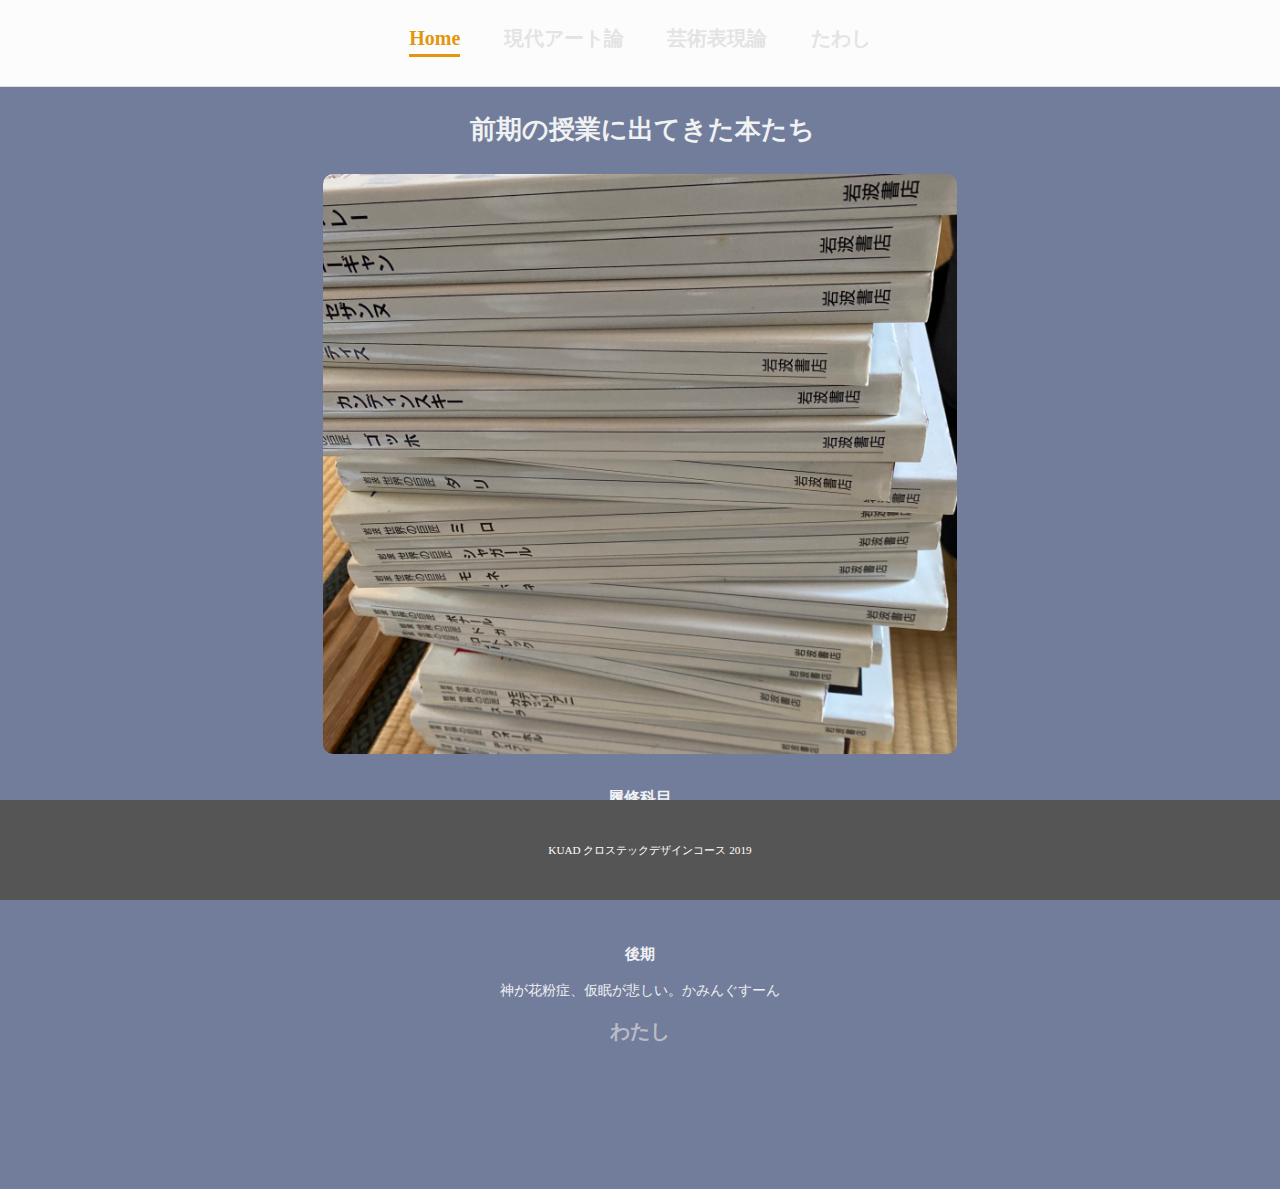
<file: studyprogress-sample/index.html>
<!DOCTYPE html>
<html lang="ja" dir="ltr">

  <head>
    <meta charset="utf-8">
    <meta name="viewport" content="width=device-width, initial-scale=1.0">
    <meta http-equiv="X-UA-Compatible" content="ie=edge">
    <title>harukiaruki</title>
    <link rel="stylesheet" href="./assets/css/common.css">
    <link rel="stylesheet" href="./assets/css/custom.css">
  </head>

  <body class='index_page'>
    <div id='wrapper'>
      <header>
        <nav id='main_nav'>
          <ul>
            <li><span>Home</sapn></li>
            <li><a href="現代アート論.html">現代アート論</a></li>
            <li><a href="芸術表現論.html">芸術表現論</a></li>
            <li><a href="watashi.html">たわし</a></li>
          </ul>
        </nav>
      </header>

      <main id="main_nav">
        <h1>前期の授業に出てきた本たち</h1>
        <p class="main_pic"><img src="./assets/images/sekainokeyosyou.jpg" alt=""></p>
        <h2>履修科目</h2>
        <div class="period">
          <h3>前期</h3>
          <ol>
            <li><a href="現代アート論.html">現代アート論</a></li>
            <li><a href="芸術表現論.html">芸術表現論</a></li>
              
          </ol>
        </div>
        <div class="period">
          <h3>後期</h3>
          <ol>
            神が花粉症、仮眠が悲しい。かみんぐすーん　

          </ol>
          <h2><li><a href="watashi.html">わたし</a></li></li><h2>
        </div>
      </main>

      <footer>
        <p>KUAD クロステックデザインコース 2019</p>
      </footer>

    </div>
  </body>

</html>
</file>
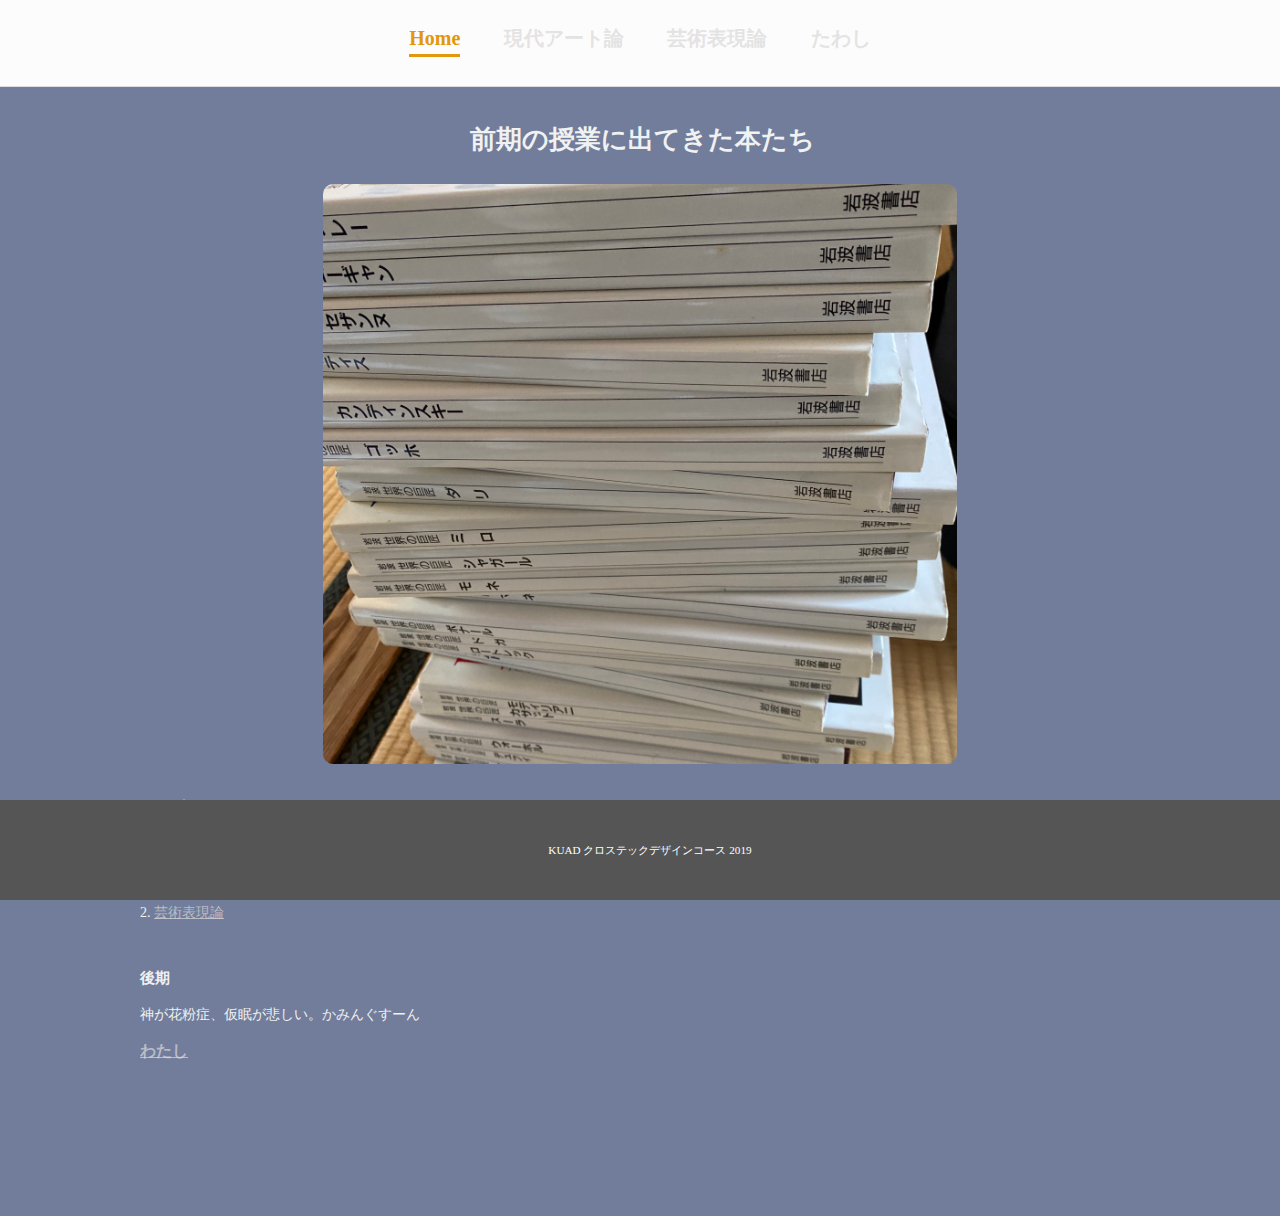
<file: studyprogress-sample/subjects/index.html>
<!DOCTYPE html>
<html lang="ja" dir="ltr">

  <head>
    <meta charset="utf-8">
    <meta name="viewport" content="width=device-width, initial-scale=1.0">
    <meta http-equiv="X-UA-Compatible" content="ie=edge">
    <title>shiraSP2index</title>
    <link rel="stylesheet" href="../assets/css/common.css">
    <link rel="stylesheet" href="../assets/css/custom.css">
  </head>

  <body class='index_page'>
    <div id='wrapper'>
      <header>
        <nav id='main_nav'>
          <ul>
            <li><span>Home</sapn></li>
            <li><a href="現代アート論.html">現代アート論</a></li>
            <li><a href="芸術表現論.html">芸術表現論</a></li>
            <li><a href="watashi.html">たわし</a></li>
          </ul>
        </nav>
      </header>

      <main>
        <h1>前期の授業に出てきた本たち</h1>
        <p class="main_pic"><img src="../assets/images/sekainokeyosyou.jpg" alt=""></p>
        <h2>履修科目</h2>
        <div class="period">
          <h3>前期</h3>
          <ol>
            <li><a href="現代アート論.html">現代アート論</a></li>
            <li><a href="芸術表現論.html">芸術表現論</a></li>
              
          </ol>
        </div>
        <div class="period">
          <h3>後期</h3>
          <ol>
            神が花粉症、仮眠が悲しい。かみんぐすーん　

          </ol>
          <h2><a href="watashi.html">わたし</a></h2>
        </div>
      </main>

      <footer>
        <p>KUAD クロステックデザインコース 2019</p>
      </footer>

    </div>
  </body>

</html>
</file>
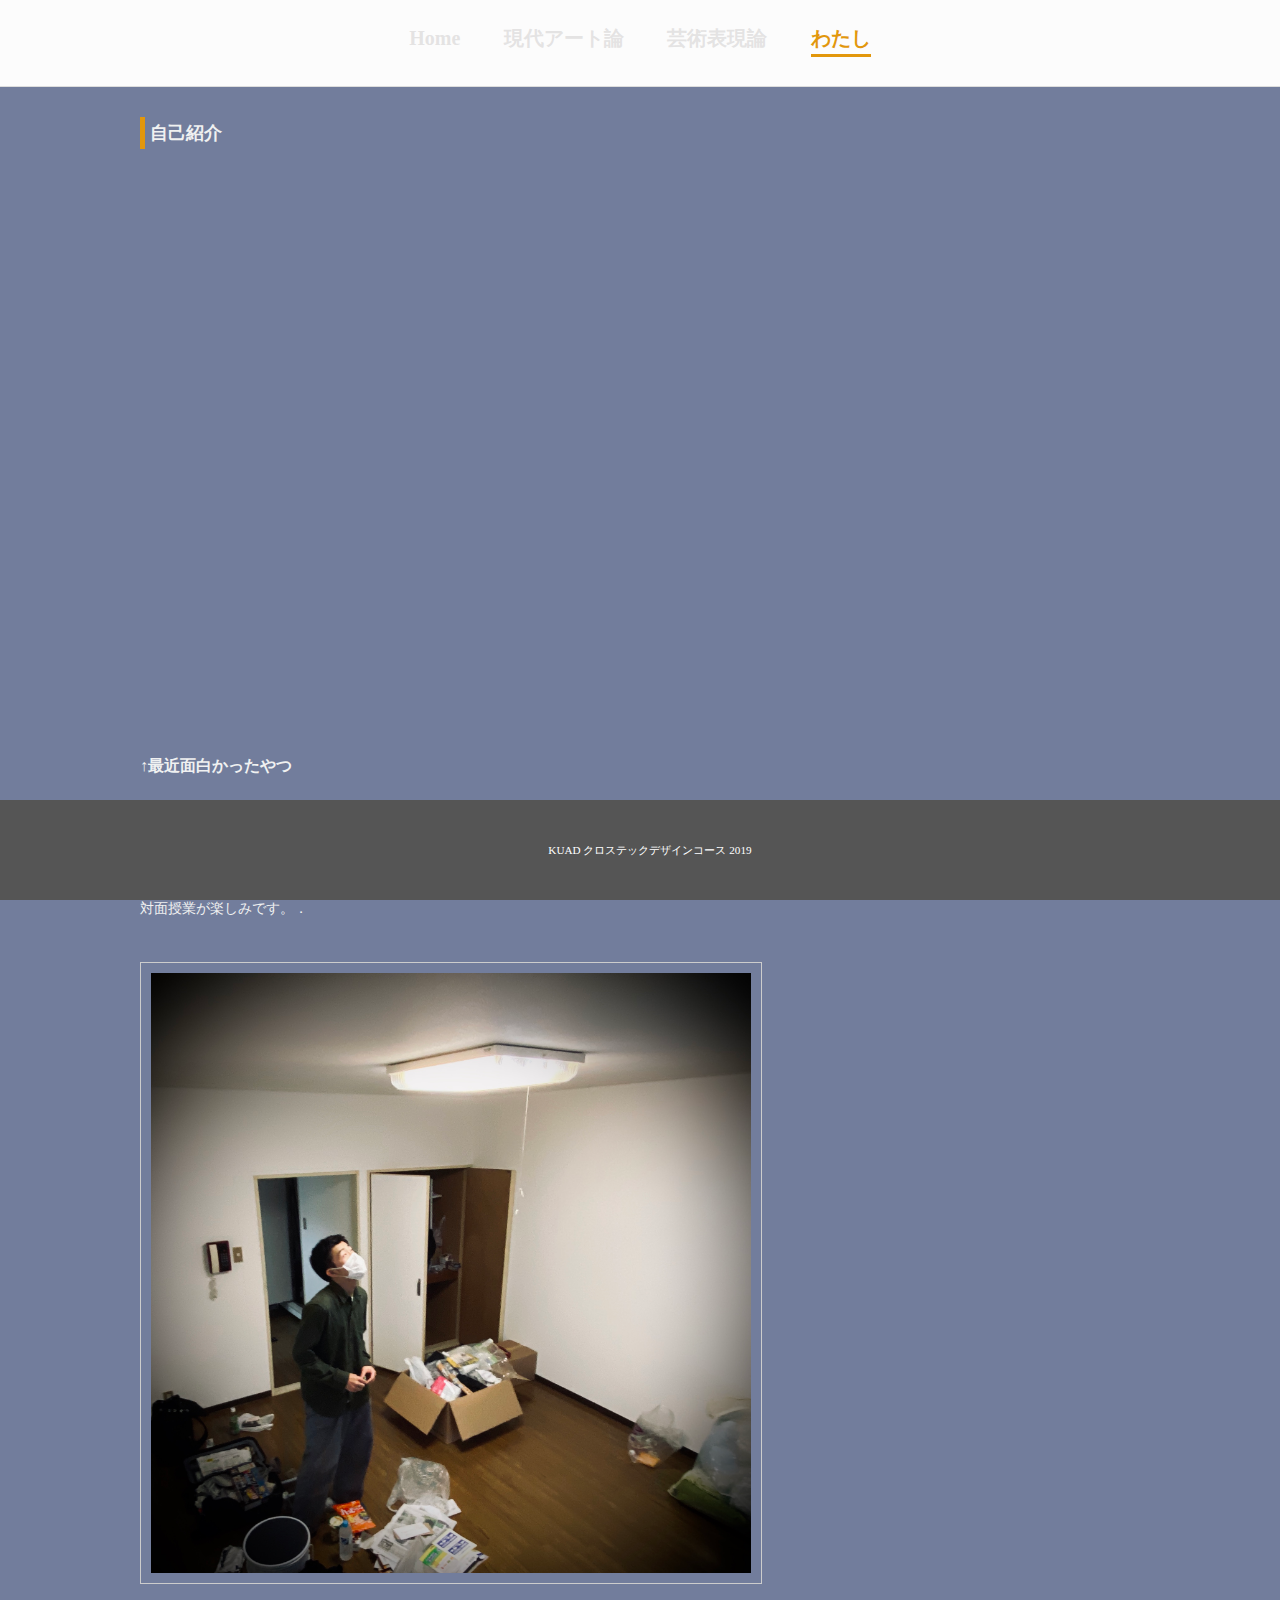
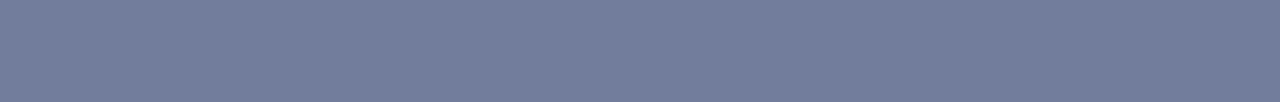
<file: studyprogress-sample/watashi.html>
<!DOCTYPE html>
<html lang="ja" dir="ltr">

  <head>
    <meta charset="utf-8">
    <meta name="viewport" content="width=device-width, initial-scale=1.0">
    <meta http-equiv="X-UA-Compatible" content="ie=edge">
    <title>watasiharuki</title>
    <link rel="stylesheet" href="./assets/css/common.css">
    <link rel="stylesheet" href="./assets/css/custom.css">
  </head>

  <body class='cv_page'>
    <div id='wrapper'>
      <header>
        <nav id='main_nav'>
          <ul>
            <li><a href="index.html">Home</a></li>
            <li><a href="現代アート論.html">現代アート論</a></li>
            <li><a href="芸術表現論.html">芸術表現論</a></li>
            <li><span>わたし</span></li>
          </ul>
        </nav>
      </header>

      <main>
        <h1>自己紹介</h1>
        <div class="youtube">
          <iframe width="560" height="315" src="https://www.youtube.com/embed/YSsgJbXJ3Ns" frameborder="0" allow="accelerometer; autoplay; encrypted-media; gyroscope; picture-in-picture" allowfullscreen></iframe>
    
        
        </div>

        <div class="mb_l">
          <h2>↑最近面白かったやつ</h2>
          <p>中山ハルキといいます</p>
          <p>頑張って生きてます、漫才やコントを見るのが好きです。</p>
          <p>
            それはそうと学校は楽しいです。クロステックは皆愉快です。
            <br>どうしてそんなこと考えたんだろう、と気になっちゃうことが多くあります。
            <br>対面授業が楽しみです。．
          </p>
        </div>
        <p class="sub_pic"><img src="./assets/images/joji.jpg" alt=""></p>
      </main>

      <footer>
        <p>KUAD クロステックデザインコース 2019</p>
      </footer>
    </div>
  </body>

</html>
</file>
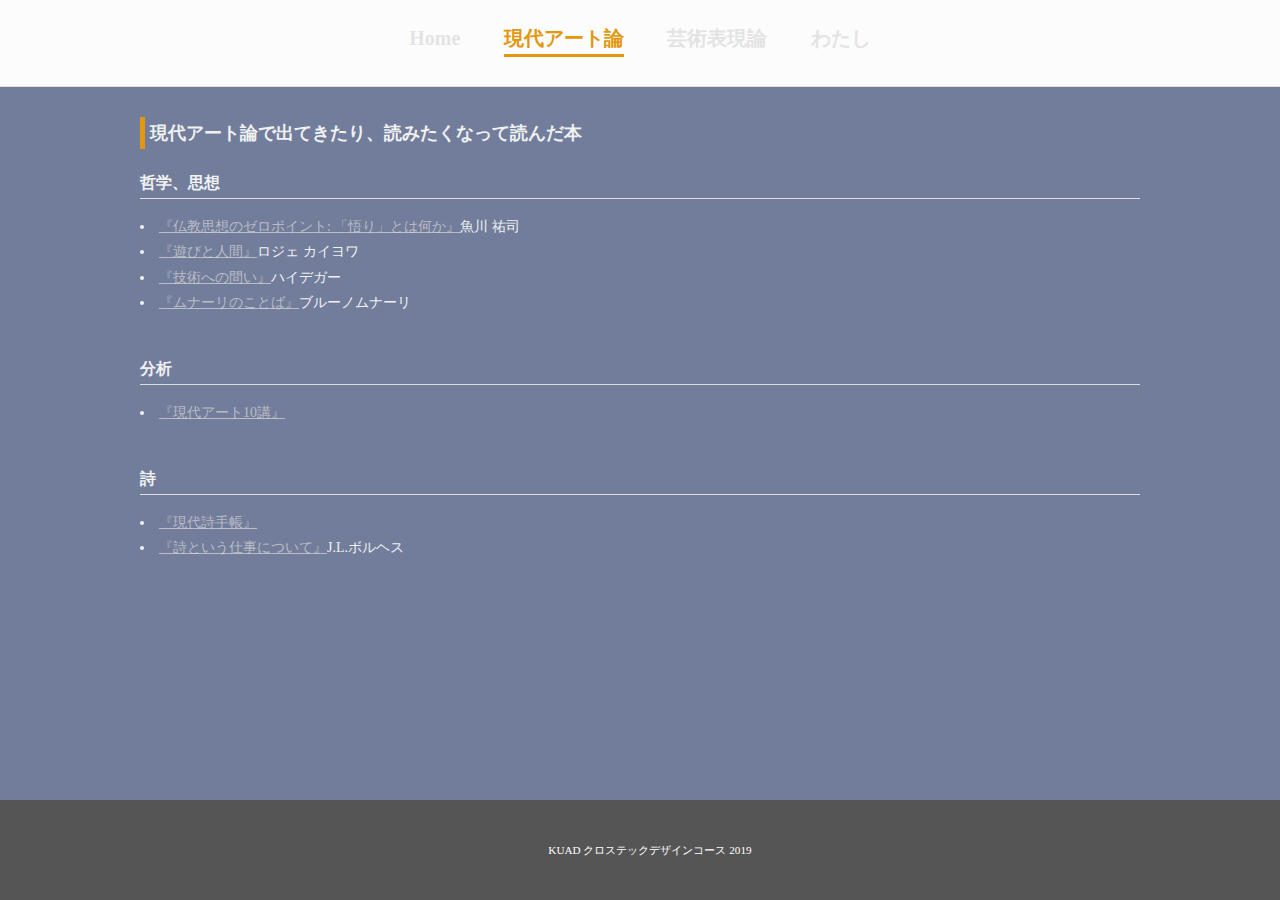
<file: studyprogress-sample/現代アート論.html>
<!DOCTYPE html>
<html lang="ja" dir="ltr">

  <head>
    <meta charset="utf-8">
    <meta name="viewport" content="width=device-width, initial-scale=1.0">
    <meta http-equiv="X-UA-Compatible" content="ie=edge">
    <title>gendaiart</title>
    <link rel="stylesheet" href="./assets/css/common.css">
    <link rel="stylesheet" href="./assets/css/custom.css">
  </head>

  <body class='subject_page'>
    <div id='wrapper'>
      <header>
        <nav id='main_nav'>
          <ul>
            <li><a href="index.html">Home</a></li>
            <li><span>現代アート論</span></li>
            <li><a href="芸術表現論.html">芸術表現論</a></li>
            <li><a href="watashi.html">わたし</a></li>
          </ul>
        </nav>
      </header>

      <main id="amazon">
      
          <h1>現代アート論で出てきたり、読みたくなって読んだ本</h1>
          <div class="session">
            <h2>哲学、思想</h2>
           <li><a href="https://www.amazon.co.jp/%E4%BB%8F%E6%95%99%E6%80%9D%E6%83%B3%E3%81%AE%E3%82%BC%E3%83%AD%E3%83%9D%E3%82%A4%E3%83%B3%E3%83%88-%E3%80%8C%E6%82%9F%E3%82%8A%E3%80%8D%E3%81%A8%E3%81%AF%E4%BD%95%E3%81%8B-%E9%AD%9A%E5%B7%9D-%E7%A5%90%E5%8F%B8/dp/4103391715/ref=sr_1_1?__mk_ja_JP=%E3%82%AB%E3%82%BF%E3%82%AB%E3%83%8A&crid=PV13Q1ND3WFX&dchild=1&keywords=%E4%BB%8F%E6%95%99%E6%80%9D%E6%83%B3%E3%81%AE%E3%82%BC%E3%83%AD%E3%83%9D%E3%82%A4%E3%83%B3%E3%83%88&qid=1599018409&s=books&sprefix=%E4%BB%8F%E6%95%99%E6%80%9D%E6%83%B3%E3%81%AE%2Cstripbooks%2C254&sr=1-1" target="_blunk">『仏教思想のゼロポイント: 「悟り」とは何か』</a>魚川 祐司
           </li>
           <li><a href="https://www.amazon.co.jp/%E9%81%8A%E3%81%B3%E3%81%A8%E4%BA%BA%E9%96%93-%E8%AC%9B%E8%AB%87%E7%A4%BE%E5%AD%A6%E8%A1%93%E6%96%87%E5%BA%AB-%E3%83%AD%E3%82%B8%E3%82%A7-%E3%82%AB%E3%82%A4%E3%83%A8%E3%83%AF/dp/4061589202/ref=sr_1_1?__mk_ja_JP=%E3%82%AB%E3%82%BF%E3%82%AB%E3%83%8A&dchild=1&keywords=%E3%83%AD%E3%82%B8%E3%82%A7+%E3%82%AB%E3%82%A4%E3%83%A8%E3%83%AF&qid=1599006349&sr=8-1" target="_blunk">『遊びと人間』</a>ロジェ カイヨワ</li>
           <li><a href="https://www.amazon.co.jp/%E6%8A%80%E8%A1%93%E3%81%B8%E3%81%AE%E5%95%8F%E3%81%84-%E5%B9%B3%E5%87%A1%E7%A4%BE%E3%83%A9%E3%82%A4%E3%83%96%E3%83%A9%E3%83%AA%E3%83%BC-%E3%83%9E%E3%83%AB%E3%83%86%E3%82%A3%E3%83%B3-%E3%83%8F%E3%82%A4%E3%83%87%E3%83%83%E3%82%AC%E3%83%BC/dp/4582768008/ref=sr_1_8?__mk_ja_JP=%E3%82%AB%E3%82%BF%E3%82%AB%E3%83%8A&crid=1JJ2RVEWJWJSS&dchild=1&keywords=%E3%83%8F%E3%82%A4%E3%83%87%E3%82%AC%E3%83%BC&qid=1599006440&sprefix=haidega%2Caps%2C271&sr=8-8" target="_blunk">『技術への問い』</a>ハイデガー</li>
           <li><a href="https://www.amazon.co.jp/%E3%83%A0%E3%83%8A%E3%83%BC%E3%83%AA%E3%81%AE%E3%81%93%E3%81%A8%E3%81%B0-%E3%83%96%E3%83%AB%E3%83%BC%E3%83%8E%E3%83%BB%E3%83%A0%E3%83%8A%E3%83%BC%E3%83%AA/dp/4582834485/ref=sr_1_11?__mk_ja_JP=%E3%82%AB%E3%82%BF%E3%82%AB%E3%83%8A&dchild=1&keywords=%E3%83%96%E3%83%AB%E3%83%BC%E3%83%8E%E3%83%A0%E3%83%8A%E3%83%BC%E3%83%AA&qid=1599006585&sr=8-11" target="_blunk">『ムナーリのことば』</a>ブルーノムナーリ</li>
           
          </div>
          <div class="session">
            <h2>分析</h2>
            <li><a href="https://www.amazon.co.jp/%E7%8F%BE%E4%BB%A3%E3%82%A2%E3%83%BC%E3%83%8810%E8%AC%9B-%E7%94%B0%E4%B8%AD%E6%AD%A3%E4%B9%8B/dp/4864630577/ref=sr_1_1?__mk_ja_JP=%E3%82%AB%E3%82%BF%E3%82%AB%E3%83%8A&crid=EB8VDNWBM48T&dchild=1&keywords=%E7%8F%BE%E4%BB%A3%E3%82%A2%E3%83%BC%E3%83%8810%E8%AC%9B&qid=1599006921&s=books&sprefix=%E7%8F%BE%E4%BB%A3%E3%82%A2%E3%83%BC%E3%83%8810%2Cstripbooks%2C259&sr=1-1" target="_blunk">『現代アート10講』</a></li>
            
  
          </div>
          <div class="session">
            <h2>詩</h2>
            <li><a href="https://www.amazon.co.jp/gp/product/B08B33YBPP/ref=ppx_yo_dt_b_asin_title_o02_s00?ie=UTF8&psc=1" target="_blunk">『現代詩手帳』</a></li>
            <li><a href="https://www.amazon.co.jp/gp/product/4003279255/ref=ppx_yo_dt_b_asin_title_o04_s00?ie=UTF8&psc=1" target="_blunk">『詩という仕事について』</a>J.L.ボルヘス</li>
          </div>
      </main>

      <footer>
        <p>KUAD クロステックデザインコース 2019</p>
      </footer>
    </div>
  </body>

</html>
</file>
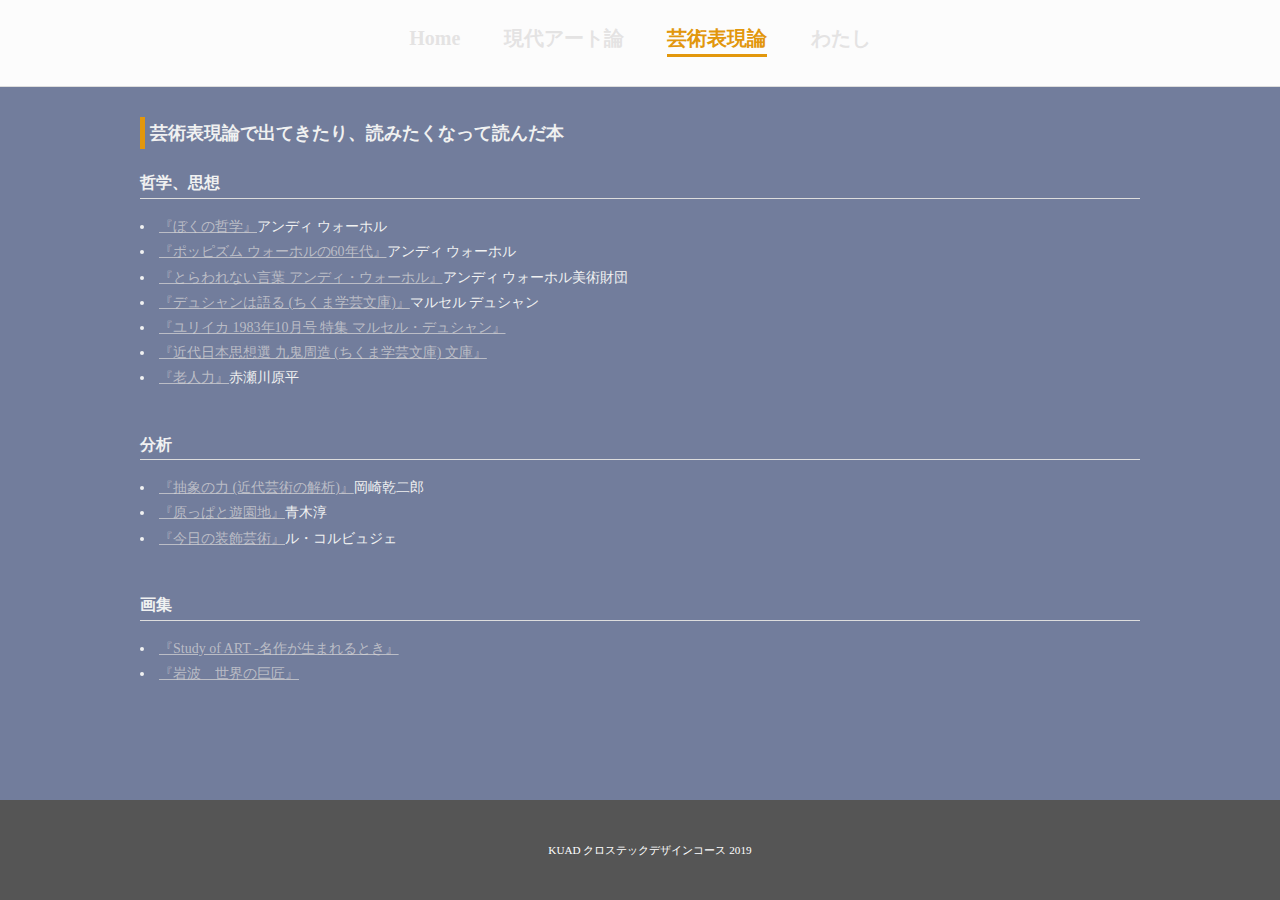
<file: studyprogress-sample/芸術表現論.html>
<!DOCTYPE html>
<html lang="ja" dir="ltr">

  <head>
    <meta charset="utf-8">
    <meta name="viewport" content="width=device-width, initial-scale=1.0">
    <meta http-equiv="X-UA-Compatible" content="ie=edge">
    <title>geihyou</title>
    <link rel="stylesheet" href="./assets/css/common.css">
    <link rel="stylesheet" href="./assets/css/custom.css">
  </head>

  <body class='subject_page'>
    <div id='wrapper'>
      <header>
        <nav id='main_nav'>
          <ul>
            <li><a href="index.html">Home</a></li>
            <li><a href="現代アート論.html">現代アート論</a></li>
            <li><span>芸術表現論</span></li>
            <li><a href="watashi.html">わたし</a></li>
          </ul>
        </nav>
      </header>

      <main id="amazon">
        <h1>芸術表現論で出てきたり、読みたくなって読んだ本</h1>
        <div class="session">
          <h2>哲学、思想</h2>
         <li><a href="https://www.amazon.co.jp/gp/product/410536801X/ref=ppx_yo_dt_b_asin_title_o01_s00?ie=UTF8&psc=1" target="_blunk">『ぼくの哲学』</a>アンディ ウォーホル</li>
         <li><a href="https://www.amazon.co.jp/gp/product/4892570648/ref=ppx_yo_dt_b_asin_title_o06_s00?ie=UTF8&psc=1" target="_blunk">『ポッピズム ウォーホルの60年代』</a>アンディ ウォーホル</li>
         <li><a href="https://www.amazon.co.jp/gp/product/4903853748/ref=ppx_yo_dt_b_asin_title_o07_s00?ie=UTF8&psc=1" target="_blunk">『とらわれない言葉 アンディ・ウォーホル』</a>アンディ ウォーホル美術財団</li>
         <li><a href="https://www.amazon.co.jp/gp/product/4480084894/ref=ppx_yo_dt_b_asin_title_o08_s00?ie=UTF8&psc=1" target="_blunk">『デュシャンは語る (ちくま学芸文庫)』</a>マルセル デュシャン</li>
         <li><a href="https://www.amazon.co.jp/gp/product/B00R18TKIC/ref=ppx_yo_dt_b_asin_title_o09_s00?ie=UTF8&psc=1" target="_blunk">『ユリイカ 1983年10月号 特集 マルセル・デュシャン』</a></li>
         <li><a href="https://www.amazon.co.jp/%E8%BF%91%E4%BB%A3%E6%97%A5%E6%9C%AC%E6%80%9D%E6%83%B3%E9%81%B8-%E4%B9%9D%E9%AC%BC%E5%91%A8%E9%80%A0-%E3%81%A1%E3%81%8F%E3%81%BE%E5%AD%A6%E8%8A%B8%E6%96%87%E5%BA%AB-%E7%94%B0%E4%B8%AD-%E4%B9%85%E6%96%87/dp/4480099824/ref=sr_1_1?__mk_ja_JP=%E3%82%AB%E3%82%BF%E3%82%AB%E3%83%8A&dchild=1&keywords=%E7%AD%91%E6%91%A9+%E4%B9%9D%E9%AC%BC&qid=1598982682&sr=8-1" target="_blunk">『近代日本思想選 九鬼周造 (ちくま学芸文庫) 文庫』</a></li>
         <li><a href="https://www.amazon.co.jp/%E8%80%81%E4%BA%BA%E5%8A%9B-%E8%B5%A4%E7%80%AC%E5%B7%9D-%E5%8E%9F%E5%B9%B3/dp/4480816062/ref=sr_1_2?__mk_ja_JP=%E3%82%AB%E3%82%BF%E3%82%AB%E3%83%8A&dchild=1&keywords=%E8%80%81%E4%BA%BA%E5%8A%9B&qid=1598982996&sr=8-2" target="_blunk">『老人力』</a>赤瀬川原平</li>
        </div>
        <div class="session">
          <h2>分析</h2>
          <li><a href="https://www.amazon.co.jp/gp/product/4750515531/ref=ppx_yo_dt_b_asin_title_o03_s00?ie=UTF8&psc=1">『抽象の力 (近代芸術の解析)』</a>岡崎乾二郎</li>
          <li><a href="https://www.amazon.co.jp/%E5%8E%9F%E3%81%A3%E3%81%B1%E3%81%A8%E9%81%8A%E5%9C%92%E5%9C%B0%E2%80%95%E5%BB%BA%E7%AF%89%E3%81%AB%E3%81%A8%E3%81%A3%E3%81%A6%E3%81%9D%E3%81%AE%E5%A0%B4%E3%81%AE%E8%B3%AA%E3%81%A8%E3%81%AF%E4%BD%95%E3%81%8B-%E9%9D%92%E6%9C%A8-%E6%B7%B3/dp/4860730259/ref=sr_1_1?__mk_ja_JP=%E3%82%AB%E3%82%BF%E3%82%AB%E3%83%8A&dchild=1&keywords=%E5%8E%9F%E3%81%A3%E3%81%B1%E3%81%A8%E9%81%8A%E5%9C%92%E5%9C%B0&qid=1598982593&sr=8-1" target="_blunk">『原っぱと遊園地』</a>青木淳</li>
          <li><a href="https://www.10plus1.jp/monthly/2018/12/5-2.php" target="_blunk">『今日の装飾芸術』</a>ル・コルビュジェ</li>   
        </div>
        <div class="session">
          <h2>画集</h2>
          <li><a href="https://www.amazon.co.jp/gp/product/4861008417/ref=ppx_yo_dt_b_asin_title_o06_s00?ie=UTF8&psc=1" target="_blunk">『Study of ART -名作が生まれるとき』</a></li>
          <li><a href="https://www.iwanami.co.jp/book/b264702.html" target="_blunk">『岩波　世界の巨匠』</a></li>
        </div>
      </main>

      <footer>
        <p>KUAD クロステックデザインコース 2019</p>
      </footer>
    </div>
  </body>

</html>
</file>
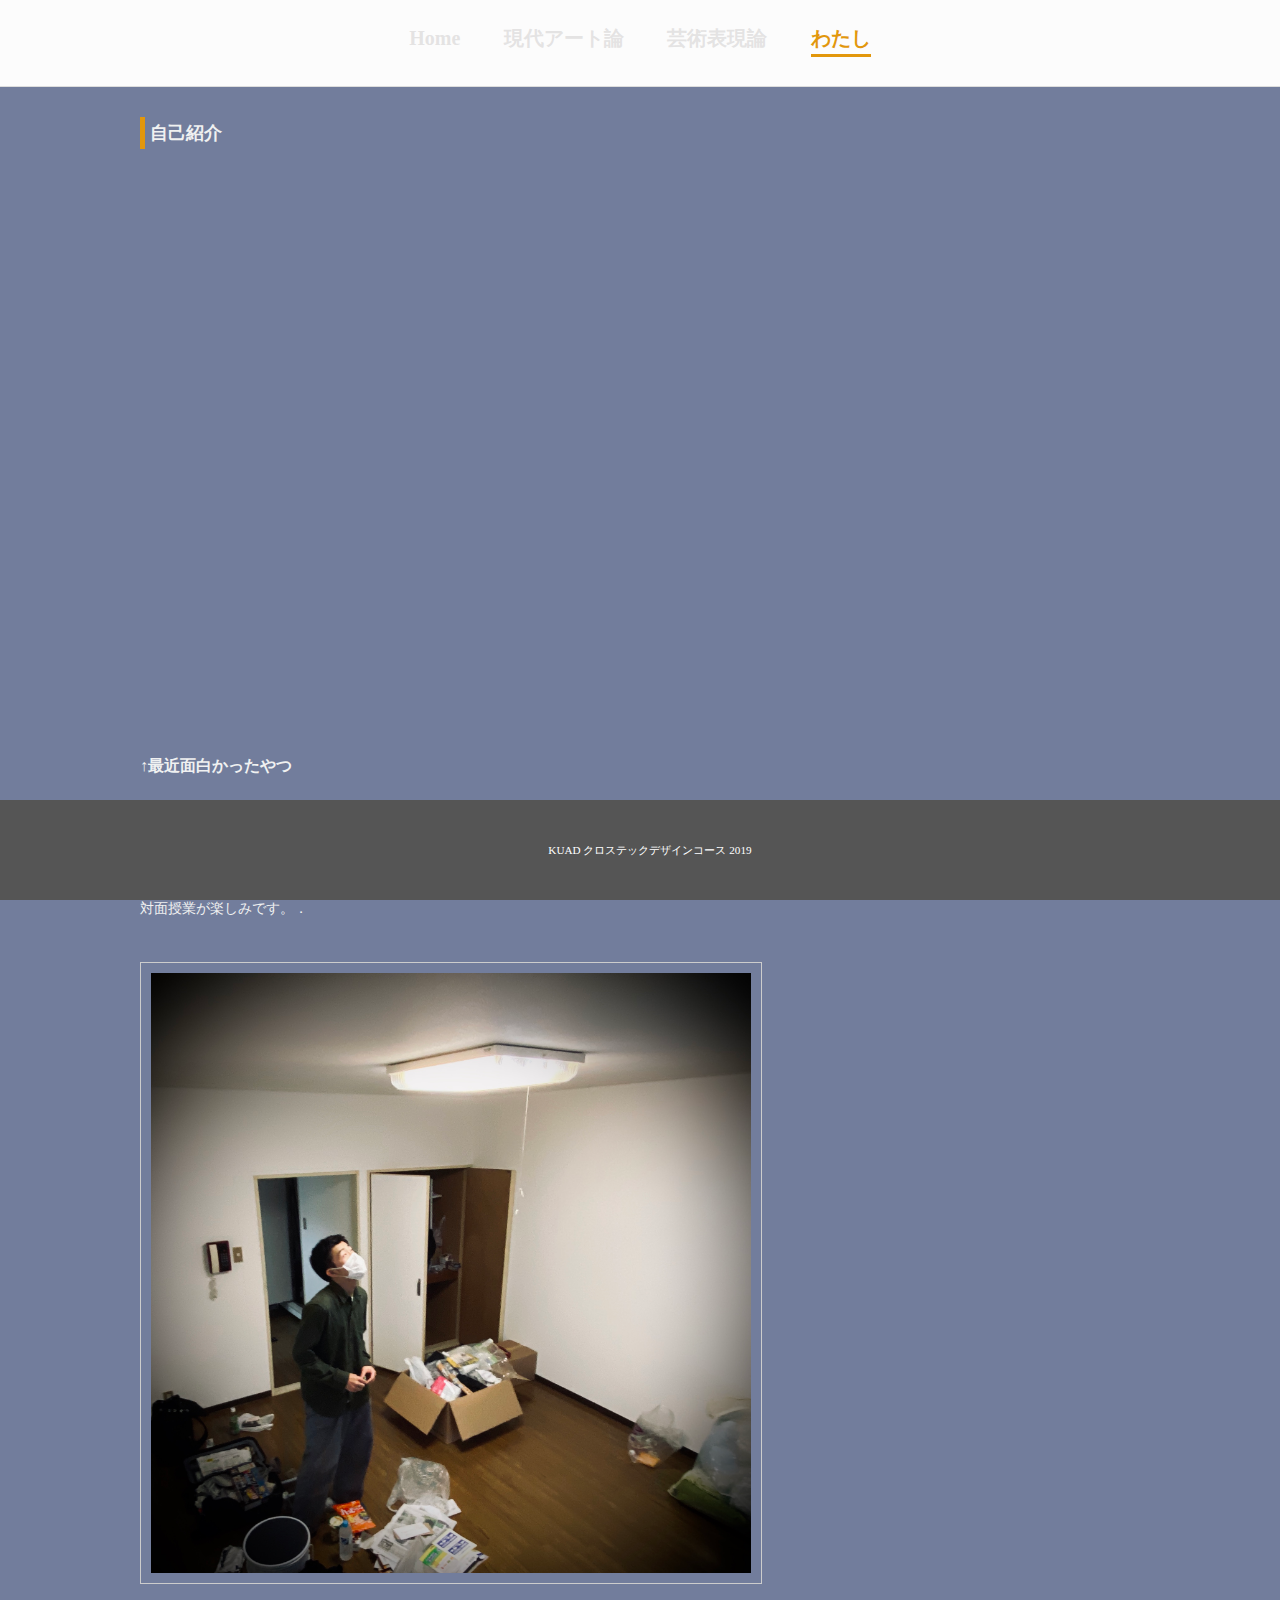
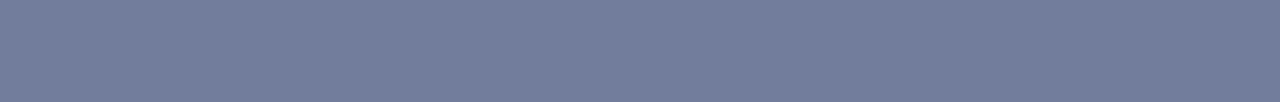
<file: studyprogress-sample/subjects/watashi.html>
<!DOCTYPE html>
<html lang="ja" dir="ltr">

  <head>
    <meta charset="utf-8">
    <meta name="viewport" content="width=device-width, initial-scale=1.0">
    <meta http-equiv="X-UA-Compatible" content="ie=edge">
    <title>shiraCV</title>
    <link rel="stylesheet" href="../assets/css/common.css">
    <link rel="stylesheet" href="../assets/css/custom.css">
  </head>

  <body class='cv_page'>
    <div id='wrapper'>
      <header>
        <nav id='main_nav'>
          <ul>
            <li><a href="index.html">Home</a></li>
            <li><a href="現代アート論.html">現代アート論</a></li>
            <li><a href="芸術表現論.html">芸術表現論</a></li>
            <li><span>わたし</span></li>
          </ul>
        </nav>
      </header>

      <main>
        <h1>自己紹介</h1>
        <div class="youtube">
          <iframe width="560" height="315" src="https://www.youtube.com/embed/YSsgJbXJ3Ns" frameborder="0" allow="accelerometer; autoplay; encrypted-media; gyroscope; picture-in-picture" allowfullscreen></iframe>
    
        
        </div>

        <div class="mb_l">
          <h2>↑最近面白かったやつ</h2>
          <p>中山ハルキといいます</p>
          <p>頑張って生きてます、漫才やコントを見るのが好きです。</p>
          <p>
            それはそうと学校は楽しいです。クロステックは皆愉快です。
            <br>どうしてそんなこと考えたんだろう、と気になっちゃうことが多くあります。
            <br>対面授業が楽しみです。．
          </p>
        </div>
        <p class="sub_pic"><img src="../assets/images/joji.jpg" alt=""></p>
      </main>

      <footer>
        <p>KUAD クロステックデザインコース 2019</p>
      </footer>
    </div>
  </body>

</html>
</file>
<file: studyprogress-sample/assets/css/common.css>
html {
  color: rgb(240, 241, 241);
  background: rgb(114, 125, 156);

  font-size: 14px;
  line-height: 1.8;
}

*{
  margin:0;
  padding:0;
 
  
}

img{
  max-width: 100%;
  height:580px;
}


a{
  color:rgba(218, 216, 216, 0.705);
  
}

li{
  list-style-position: inside;
}


.mb_s{
  margin-bottom: 10px;
  
}

.mb_m{
  margin-bottom: 20px;
}

.mb_l{
  margin-bottom: 40px;
}
</file>
<file: studyprogress-sample/assets/css/custom.css>
/* body{
    font-family: Meiryo,sans-serif;
    font-weight: bold;
    color: #00ff00;
    letter-spacing: 5px;
    line-height: 2;
} */


h1{
    font-size: 18px;
    border-left: #e2970c solid 5px;
    padding-left: 5px;
    margin-bottom:20px;
}

h2{
    font-size: 16px;
    margin-bottom:15px;
}

h3{
    font-size: 15px;
    margin-bottom:10px;
}

html,
body,
#wrapper{
    min-height: 100%;
}



@media screen and (min-width:481px) { 
    #wrapper{
        padding-bottom: 80px;
    }
}

@media screen and (max-width:480px) { 
    #wrapper{
        padding-top: 60px;
    }
}

ul,ol{
    margin-bottom: 10px;
}

/*======================================================
header
======================================================*/
header {
    border-bottom: 1px solid #ddd;
    background-color: #fcfcfc;
    position:relative;
}

@media screen and (max-width:480px) { 
    header{
       position: fixed;
       width:100%;
       top:0;
       z-index: 1;
    }
}


#main_nav{
    text-align: center;
    padding: 20px;
}

#main_nav li{
    display:inline-block;
}

#main_nav li a,
#main_nav li span{
    font-size:20px;
    text-decoration: none;
    margin:0 20px;
    padding-bottom: 5px;
    font-weight: bold;
}

#main_nav li a:hover,
#main_nav li span{
    color:#e2970c;
    
}

#amazon li a:hover,
#amazon li span{
    color:#e2970c;
    
}


#main_nav li span{
    border-bottom: 3px solid #e2970c;
}


@media screen and (max-width:480px) { 
    #main_nav{
        padding: 10px;
    }


    #main_nav li a,
    #main_nav li span{
        font-size:15px;
        margin:0 10px;
    }
}


/*======================================================
main
======================================================*/

main{
    padding:30px 50px;
    max-width: 1000px;
    margin: 0 auto;
    position: relative;
    z-index: 0;
}

@media screen and (max-width:480px) { 
    main{
        padding:30px 20px;
    }
}


.main_pic{
    text-align: center;
    margin-bottom: 30px;
}

.sub_pic{
    display:inline-block;
    padding: 10px;
    border: 1px solid #ccc;
}

.sub_pic img{
    display:block;
    width: 600px;
    height: 600px;
}

.main_pic img{
    display: block;
    margin: 0 auto;
    border-radius: 10px;
}

.session,
.period{
    margin-bottom: 40px;
}

.session h2{
    border-bottom: 1px solid #ddd;
}


.youtube{
    position:relative;
    width:100%;
    padding-top:56.25%;
    margin-bottom: 20px;
}
.youtube iframe{
    position:absolute;
    top:0;
    right:0;
    width:100%;
    height:100%;
}



body.index_page h1{
    border: none;
    text-align: center;
    font-size: 26px;
}

/*======================================================
footer
======================================================*/
footer{
    background-color: #555;
    color:#fff;
    font-size: 80%;
    padding:10px;
    min-height:80px;

    display: flex;
    align-items: center;
    justify-content: center;

   
}


@media screen and (min-width:481px) { 
    footer{
        position: fixed;
        bottom:0;
        width:100%;
    }
}
</file>
